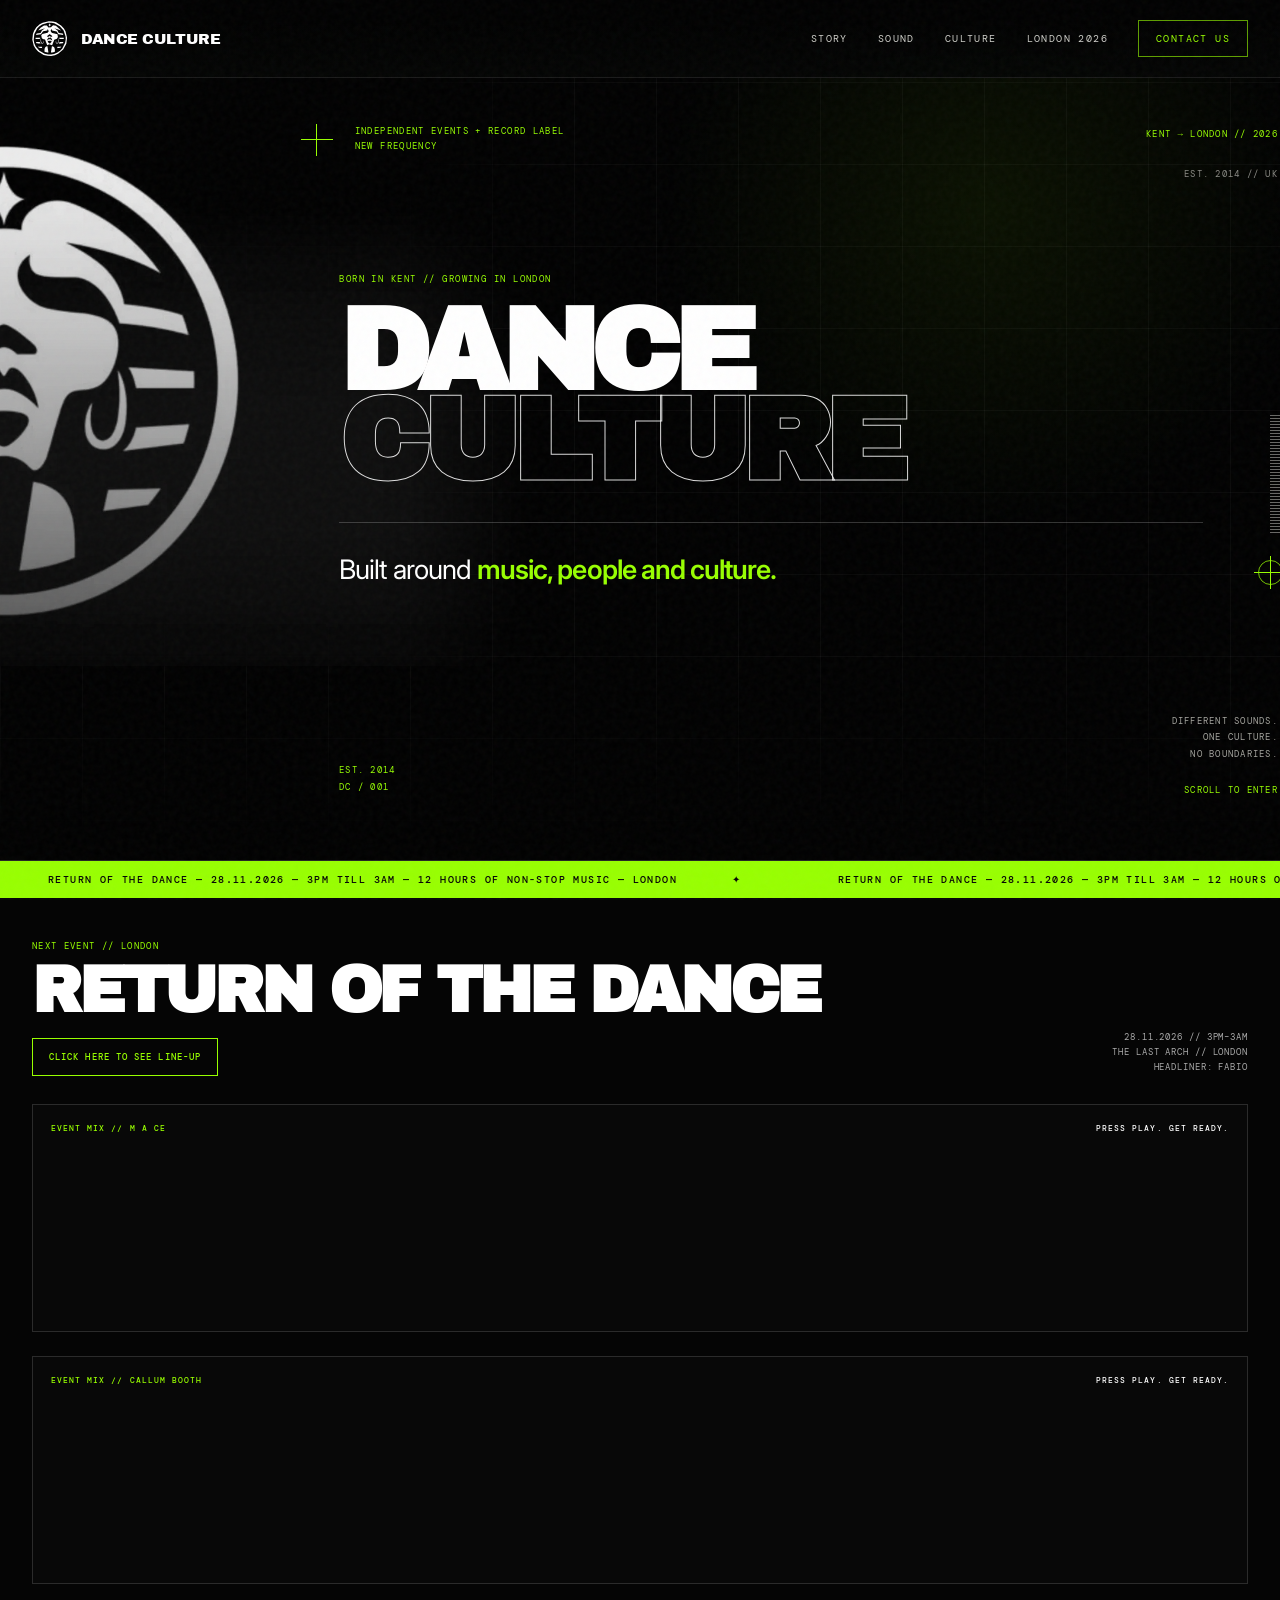
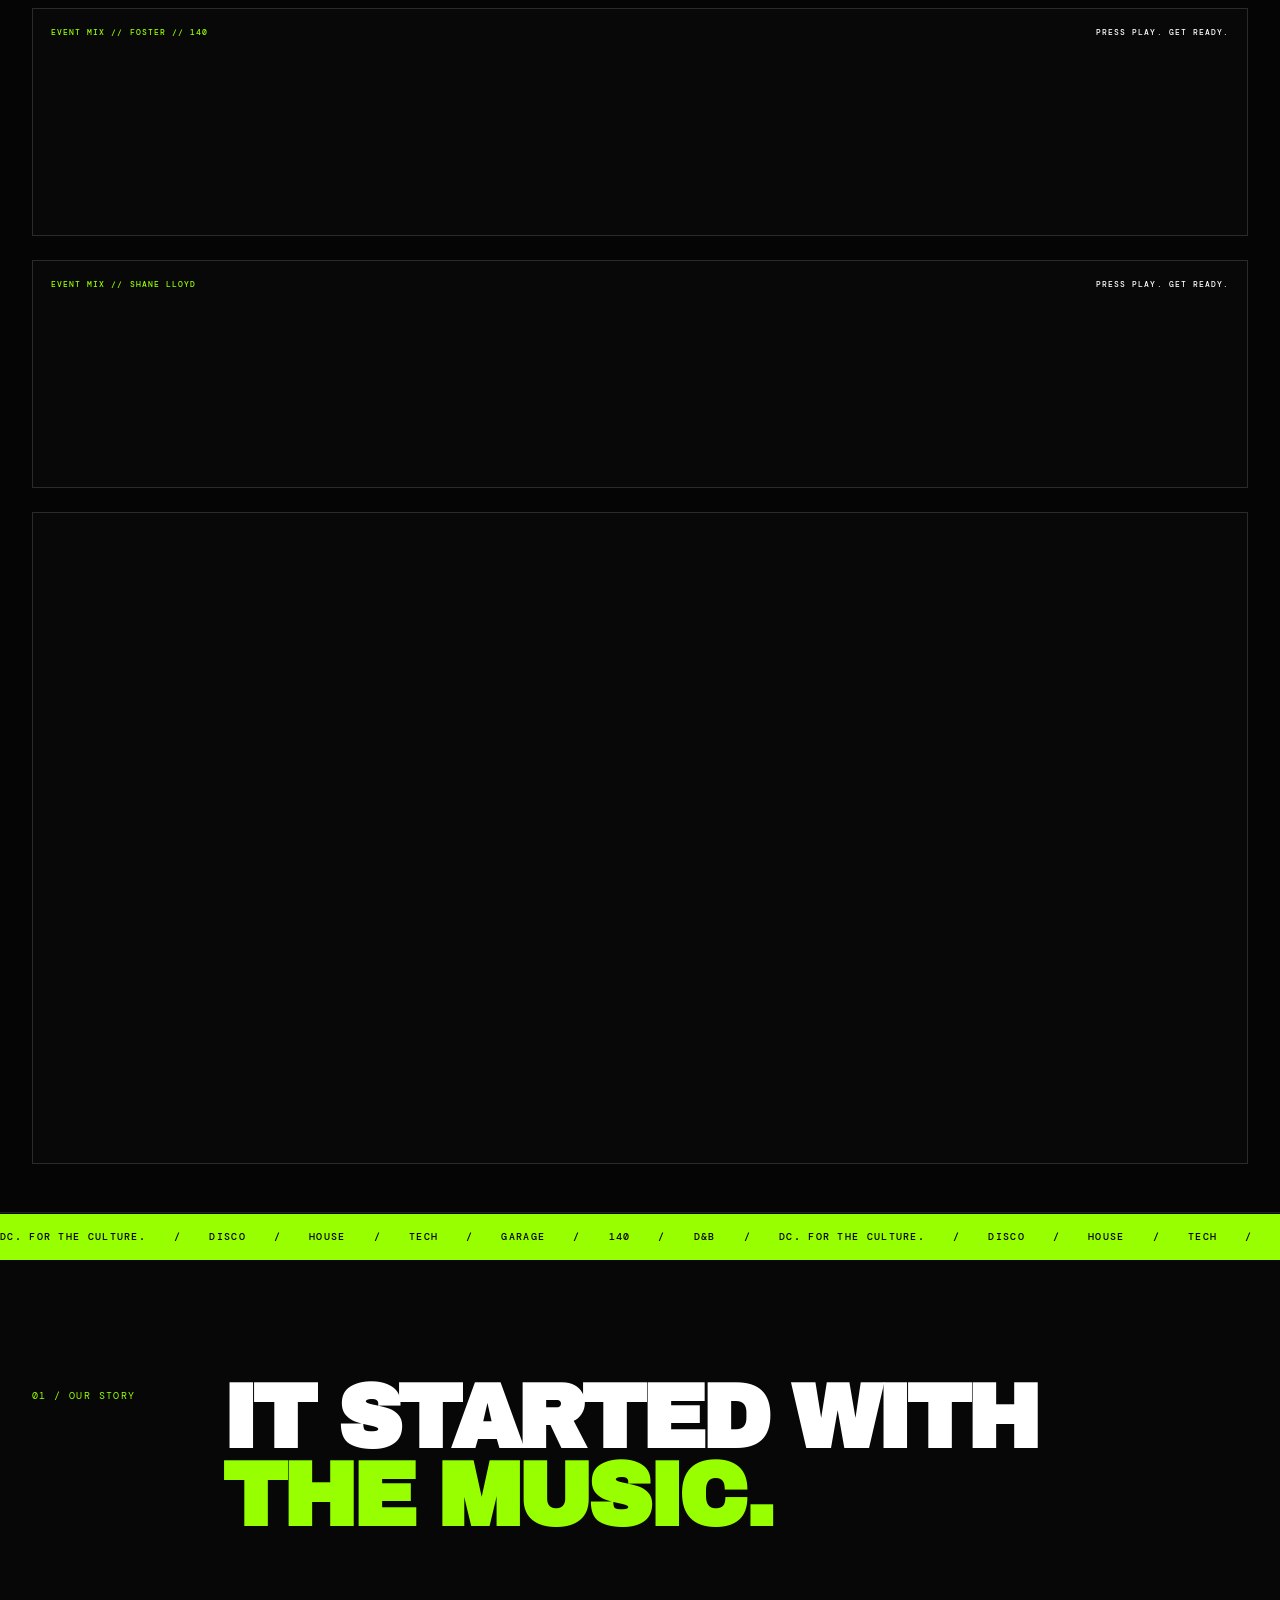
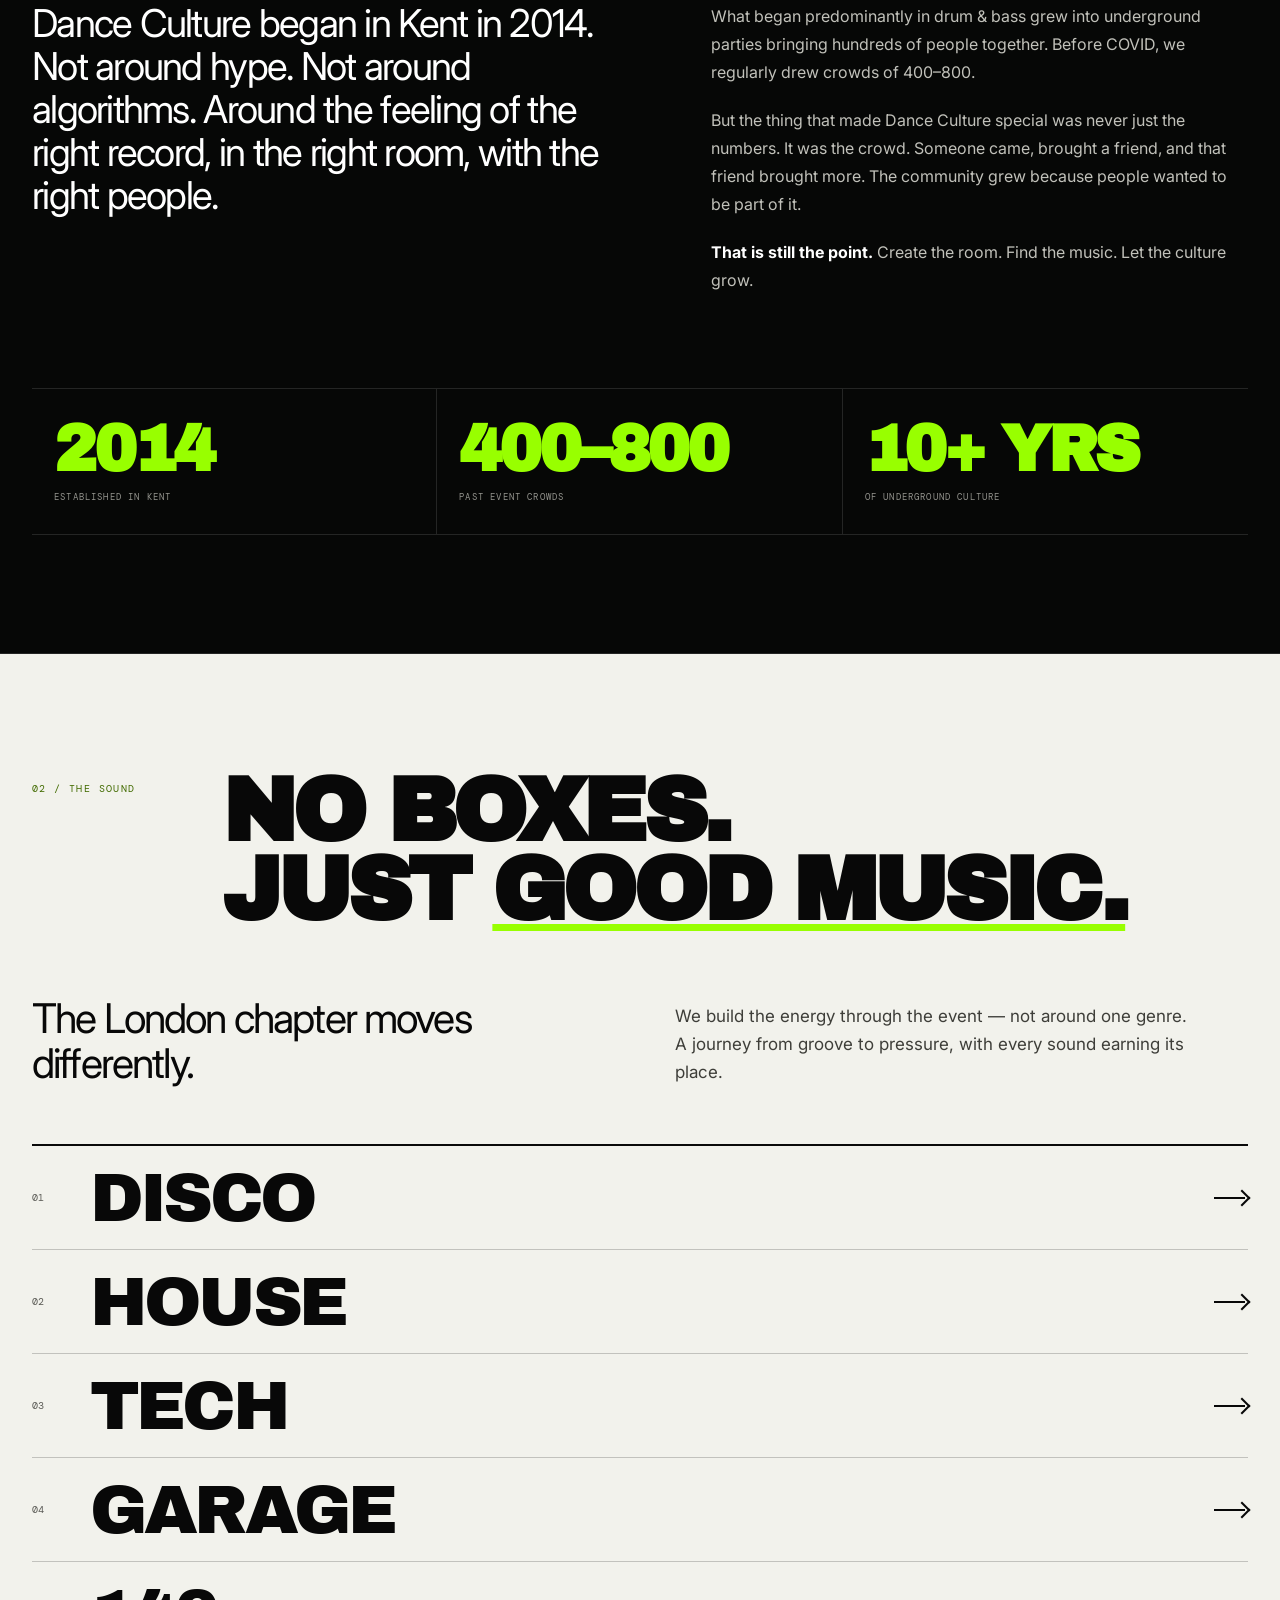
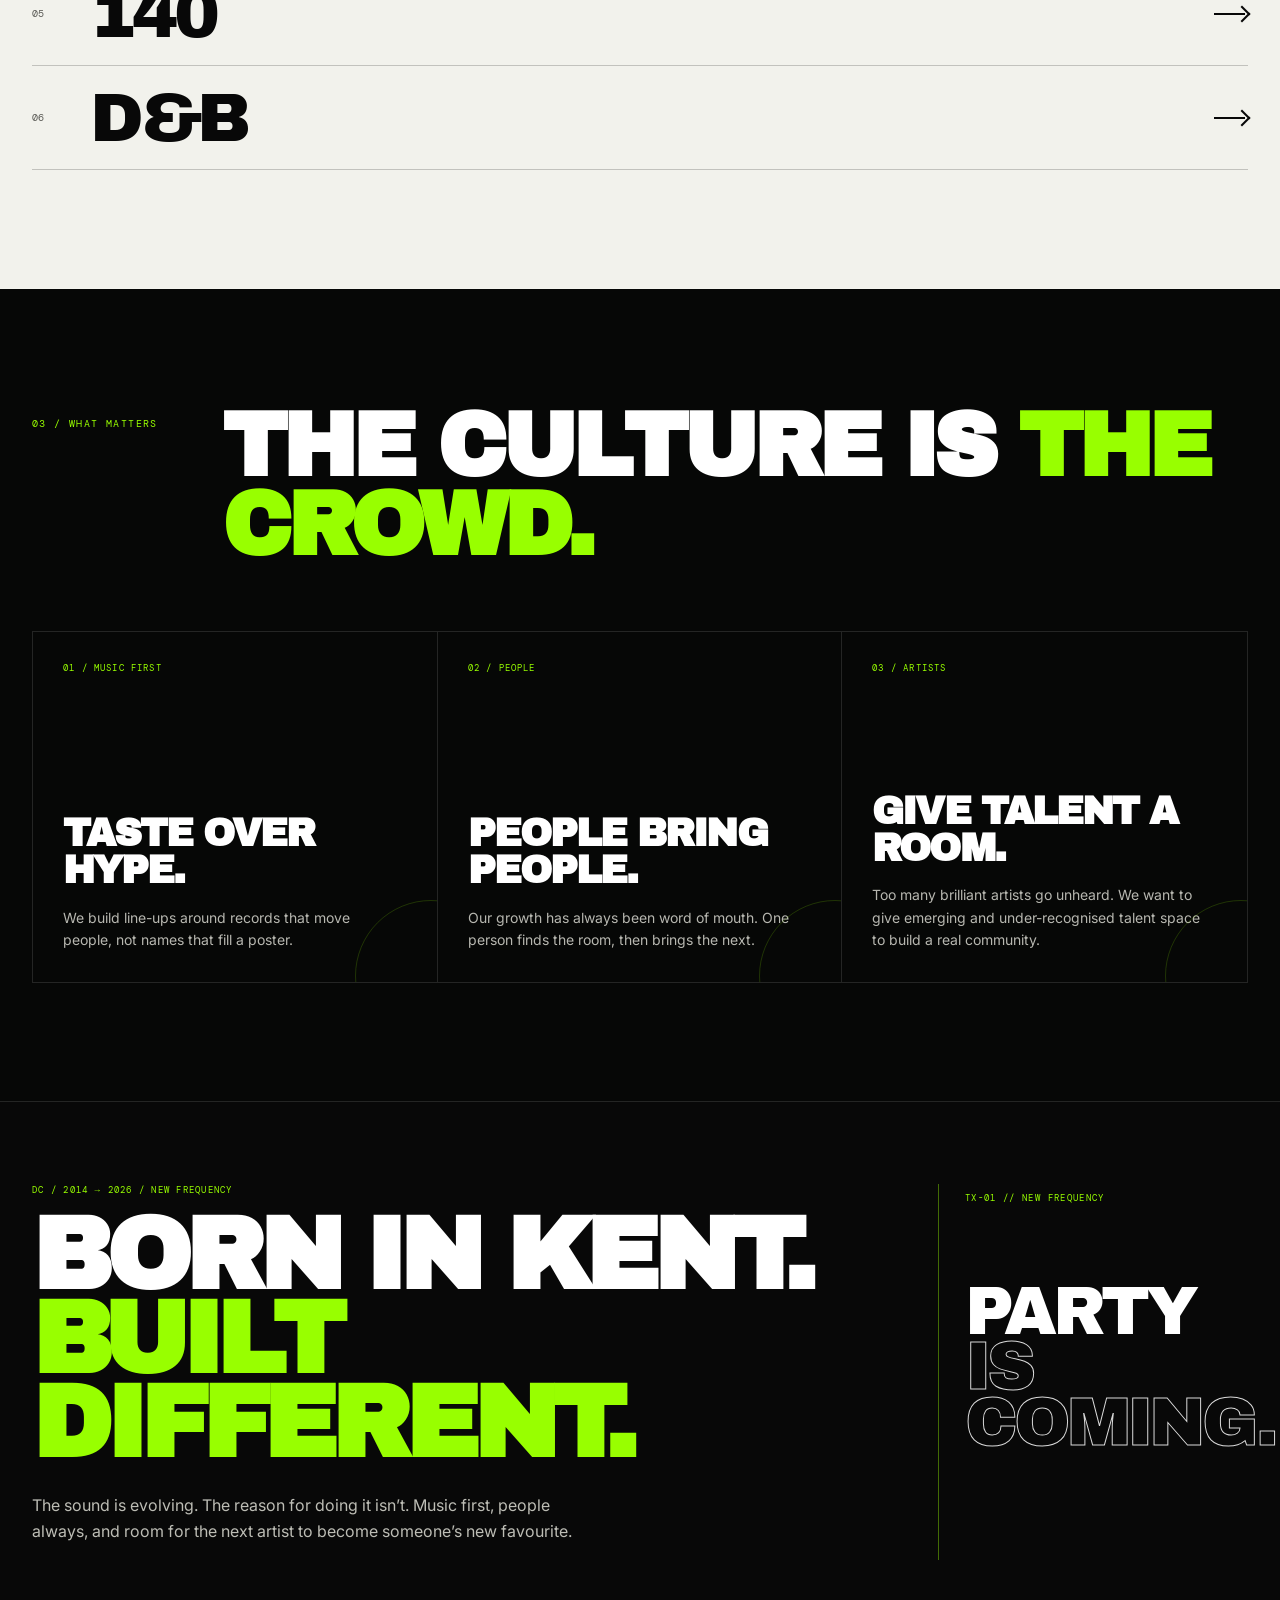
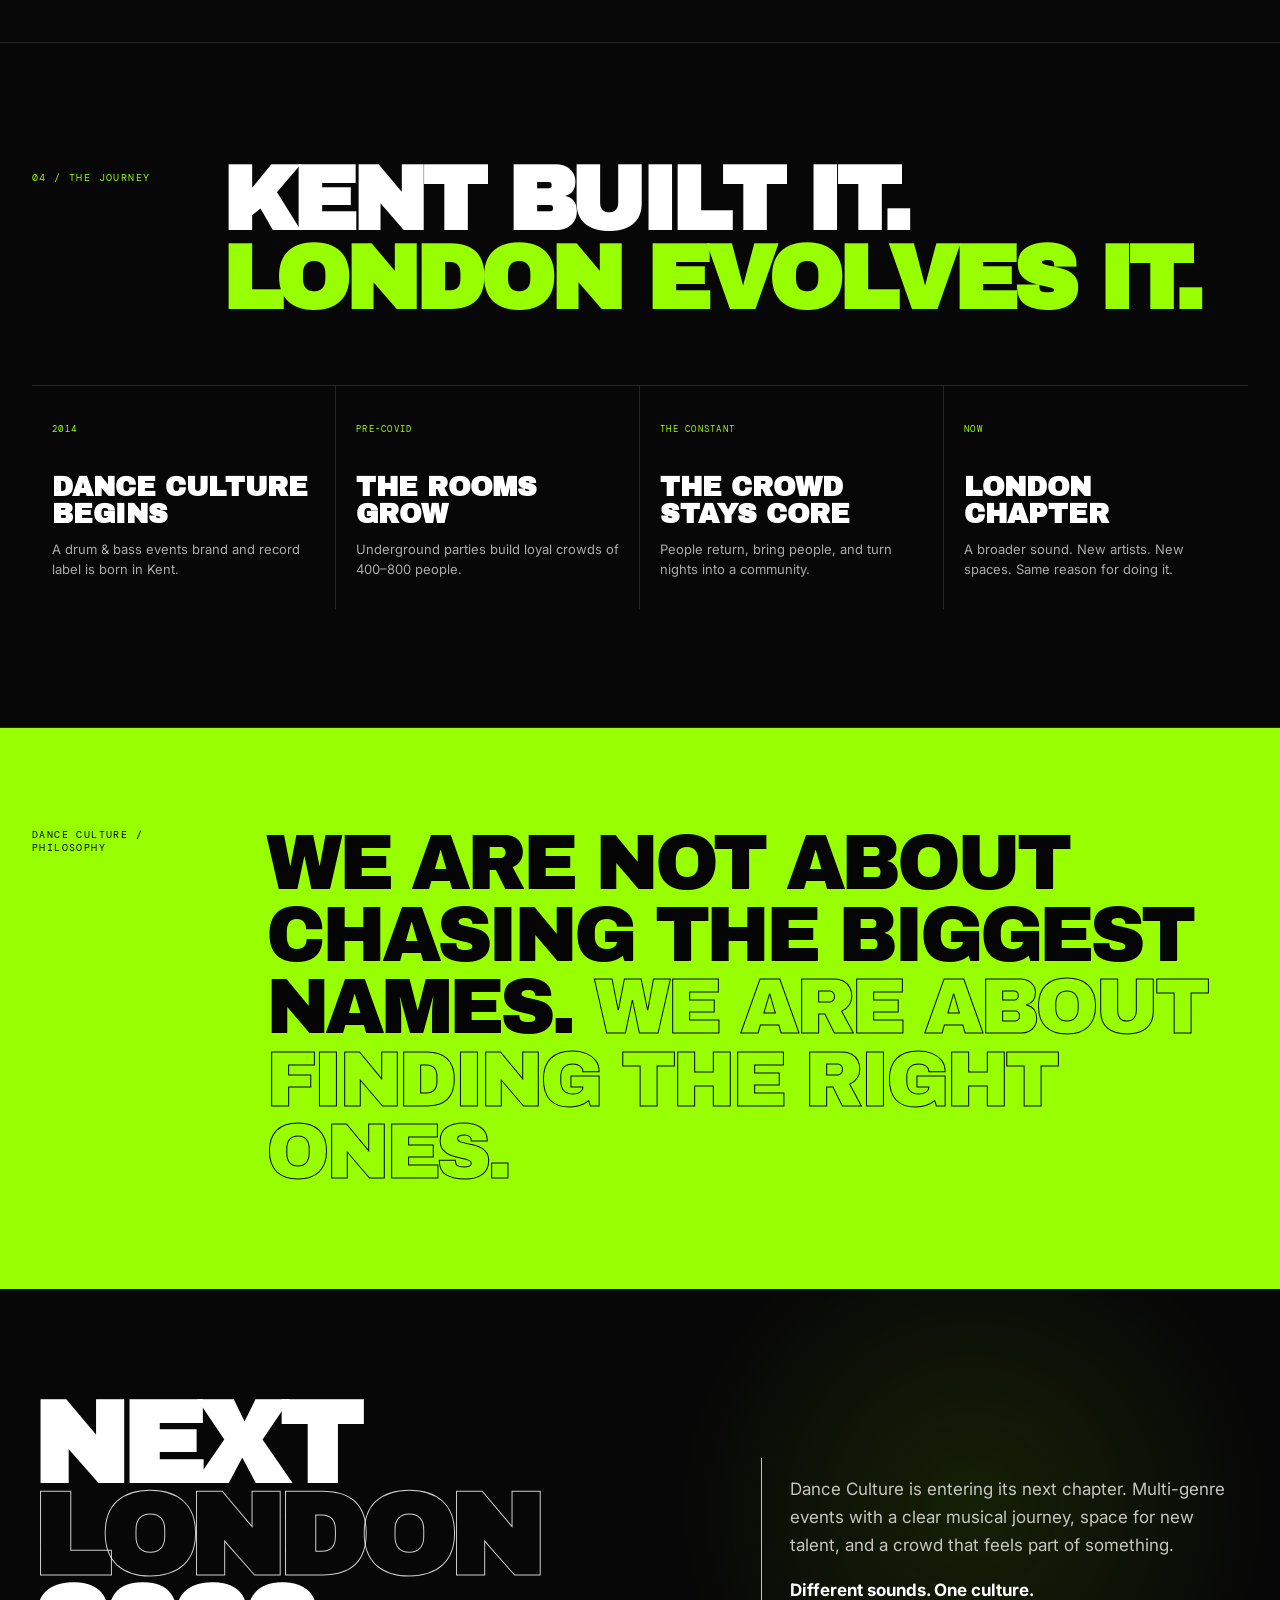
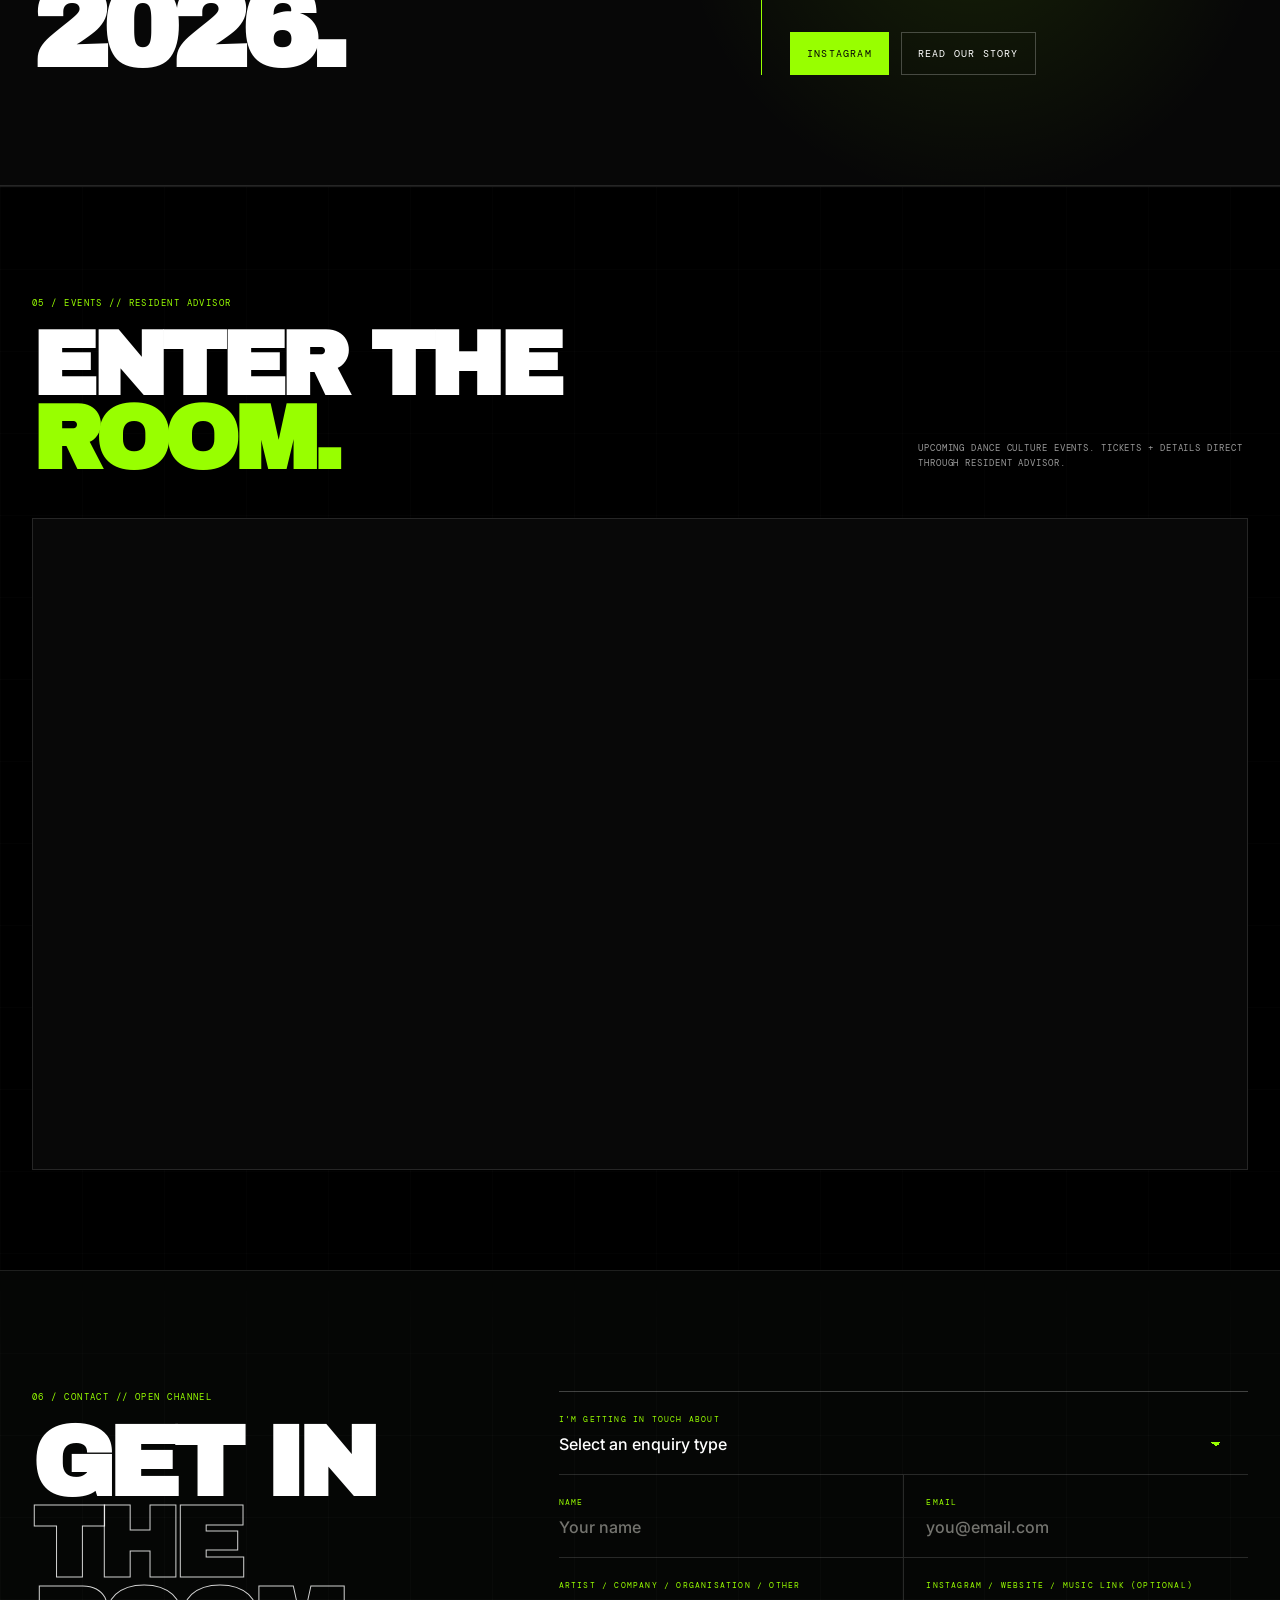
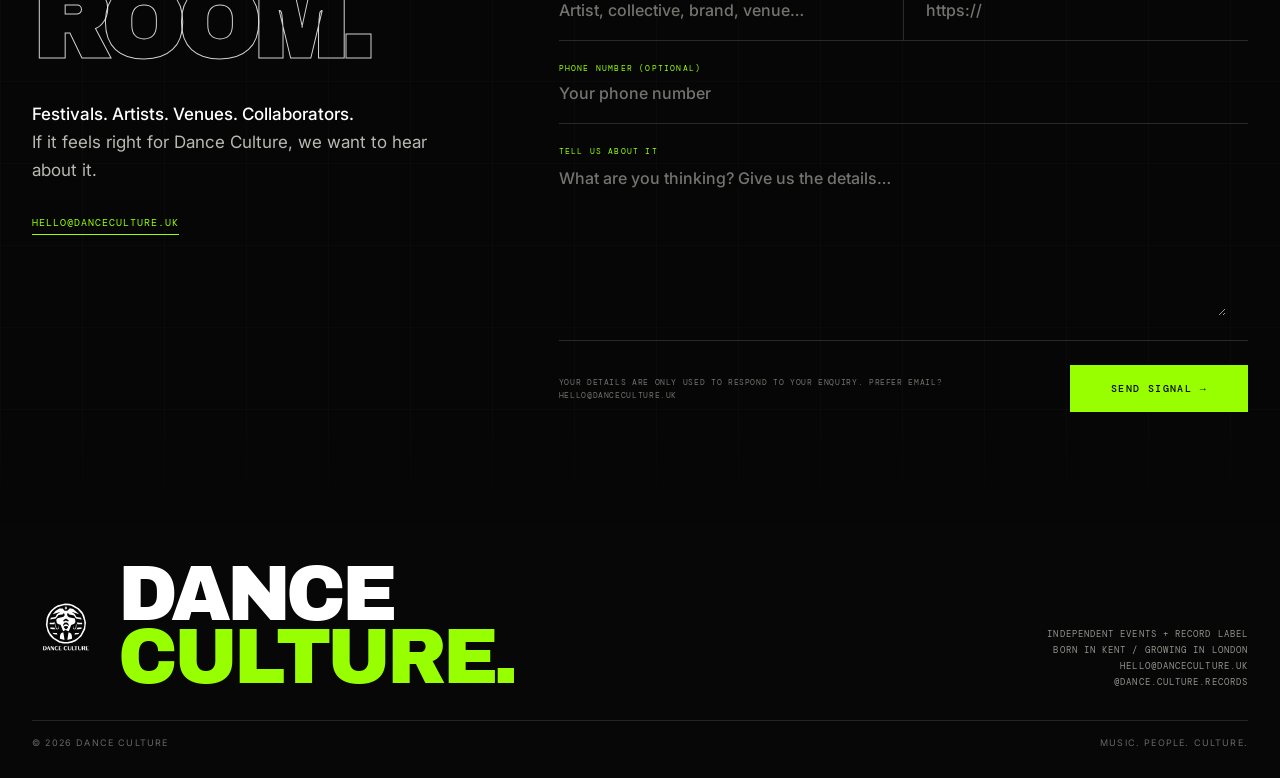
<file: index.html>
<!doctype html>
<html lang="en">
<head>
<meta charset="utf-8">
<meta name="viewport" content="width=device-width,initial-scale=1,viewport-fit=cover">
<meta name="theme-color" content="#060706">
<meta name="description" content="Dance Culture — independent events and record label. Born in Kent. Growing in London. Built around music, people and culture.">
<title>Dance Culture — Music. People. Culture.</title>
<link rel="preconnect" href="https://fonts.googleapis.com">
<link rel="preconnect" href="https://fonts.gstatic.com" crossorigin>
<link href="https://fonts.googleapis.com/css2?family=Archivo+Black&family=DM+Mono:wght@300;400;500&family=Inter:wght@400;500;600;700&display=swap" rel="stylesheet">
<link rel="stylesheet" href="styles.css">
<style>
.contact-section{position:relative;padding:120px 0 110px;overflow:hidden;background:#050605;border-top:1px solid rgba(255,255,255,.1)}
.contact-section:before{content:"";position:absolute;inset:0;pointer-events:none;background:linear-gradient(to right,rgba(255,255,255,.035) 1px,transparent 1px),linear-gradient(to bottom,rgba(255,255,255,.035) 1px,transparent 1px);background-size:82px 82px;opacity:.55;mask-image:linear-gradient(to bottom,transparent,#000 14%,#000 88%,transparent)}
.contact-shell{position:relative;z-index:2;display:grid;grid-template-columns:.78fr 1.22fr;gap:86px;align-items:start}
.contact-kicker{margin:0 0 20px;color:var(--acid);font:9px 'DM Mono',monospace;letter-spacing:.16em;text-transform:uppercase}
.contact-title{margin:0;font-family:'Archivo Black',sans-serif;font-size:clamp(62px,7.7vw,118px);line-height:.82;letter-spacing:-.06em;text-transform:uppercase}
.contact-title span{display:block;color:transparent;-webkit-text-stroke:1px rgba(255,255,255,.82)}
.contact-intro{max-width:500px;margin:34px 0 0;color:#b9b9b2;font-size:17px;line-height:1.65}
.contact-intro strong{color:#fff;font-weight:500}
.contact-email{display:inline-flex;margin-top:32px;padding-bottom:5px;border-bottom:1px solid var(--acid);color:var(--acid);font:10px 'DM Mono',monospace;letter-spacing:.1em;text-transform:uppercase}
.contact-form{border-top:1px solid rgba(255,255,255,.24)}
.form-row{display:grid;grid-template-columns:1fr 1fr;border-bottom:1px solid rgba(255,255,255,.14)}
.form-row.single{grid-template-columns:1fr}
.form-field{position:relative;padding:22px 22px 20px 0;min-width:0}
.form-row .form-field+ .form-field{border-left:1px solid rgba(255,255,255,.14);padding-left:22px}
.form-label{display:block;margin-bottom:10px;color:var(--acid);font:8px 'DM Mono',monospace;letter-spacing:.15em;text-transform:uppercase}
.contact-form input,.contact-form select,.contact-form textarea{width:100%;border:0;outline:0;background:transparent;color:#fff;font:500 16px Inter,Arial,sans-serif;padding:0;border-radius:0;-webkit-appearance:none;appearance:none}
.contact-form select{cursor:pointer;background-image:linear-gradient(45deg,transparent 50%,#98ff00 50%),linear-gradient(135deg,#98ff00 50%,transparent 50%);background-position:calc(100% - 10px) 8px,calc(100% - 5px) 8px;background-size:5px 5px,5px 5px;background-repeat:no-repeat;padding-right:26px}
.contact-form select option{background:#080808;color:#fff}
.contact-form textarea{min-height:150px;resize:vertical;line-height:1.55}
.contact-form input::placeholder,.contact-form textarea::placeholder{color:#74746f}
.form-field:focus-within{background:rgba(152,255,0,.025)}
.form-actions{display:flex;align-items:center;justify-content:space-between;gap:25px;padding-top:24px}
.form-note{max-width:430px;margin:0;color:#73736d;font:8px 'DM Mono',monospace;line-height:1.55;letter-spacing:.08em;text-transform:uppercase}
.signal-submit{appearance:none;border:1px solid var(--acid);background:var(--acid);color:#050505;padding:16px 23px;min-width:178px;cursor:pointer;font:500 10px 'DM Mono',monospace;letter-spacing:.14em;text-transform:uppercase;transition:transform .18s,background .18s,color .18s}
.signal-submit:hover{transform:translateX(3px);background:#050505;color:var(--acid)}
.signal-submit:disabled{opacity:.55;cursor:wait;transform:none}
.form-status{display:none;margin:20px 0 0;padding:15px 17px;border:1px solid rgba(152,255,0,.5);color:var(--acid);font:9px 'DM Mono',monospace;letter-spacing:.1em;text-transform:uppercase;line-height:1.55}
.form-status.visible{display:block}.form-status.error{border-color:rgba(255,255,255,.3);color:#fff}
.honey-field{position:absolute!important;left:-9999px!important;width:1px!important;height:1px!important;overflow:hidden!important}
@media(max-width:900px){.contact-shell{grid-template-columns:1fr;gap:54px}.contact-section{padding:85px 0}.contact-title{font-size:clamp(58px,13vw,92px)}.contact-intro{margin-top:25px}.form-actions{align-items:flex-start}}
@media(max-width:560px){.contact-section{padding:72px 0 66px}.contact-section:before{background-size:55px 55px}.contact-shell{gap:44px}.contact-title{font-size:clamp(54px,15.5vw,70px)}.contact-intro{font-size:15px;line-height:1.6}.contact-email{margin-top:24px;font-size:8px}.form-row{grid-template-columns:1fr}.form-row .form-field+ .form-field{border-left:0;border-top:1px solid rgba(255,255,255,.14);padding-left:0}.form-field{padding:19px 0}.contact-form input,.contact-form select,.contact-form textarea{font-size:15px}.contact-form textarea{min-height:130px}.form-actions{display:block;padding-top:22px}.signal-submit{width:100%;margin-top:18px;padding:16px}.form-note{font-size:7px}}
.events-section{position:relative;padding:110px 0 100px;background:#000;border-top:1px solid rgba(255,255,255,.1);overflow:hidden}
.events-section:before{content:"";position:absolute;inset:0;pointer-events:none;background:linear-gradient(to right,rgba(255,255,255,.03) 1px,transparent 1px),linear-gradient(to bottom,rgba(255,255,255,.03) 1px,transparent 1px);background-size:82px 82px;opacity:.45}
.events-head{position:relative;z-index:2;display:flex;align-items:end;justify-content:space-between;gap:30px;margin-bottom:42px}
.events-title{margin:0;font-family:'Archivo Black',sans-serif;font-size:clamp(58px,7vw,108px);line-height:.82;letter-spacing:-.06em;text-transform:uppercase}
.events-title span{color:var(--acid)}
.events-note{max-width:330px;margin:0 0 5px;color:#999;font:9px 'DM Mono',monospace;line-height:1.7;letter-spacing:.1em;text-transform:uppercase}
.ra-frame{position:relative;z-index:2;width:100%;min-height:650px;border:1px solid rgba(255,255,255,.12);background:#080808}
.ra-frame iframe{display:block;width:100%;height:650px;border:0}
@media(max-width:600px){.events-section{padding:72px 0 64px}.events-section:before{background-size:55px 55px}.events-head{display:block;margin-bottom:28px}.events-title{font-size:clamp(54px,15vw,70px)}.events-note{margin-top:22px}.ra-frame,.ra-frame iframe{min-height:650px;height:650px}}
.ticket-now{position:absolute;z-index:8;right:5%;bottom:72px;display:inline-flex;align-items:center;gap:18px;padding:16px 19px 16px 21px;background:var(--acid);color:#050505;border:1px solid var(--acid);font:500 10px 'DM Mono',monospace;letter-spacing:.13em;text-transform:uppercase;box-shadow:0 0 34px rgba(152,255,0,.12);transition:transform .2s,background .2s,color .2s}.ticket-now:after{content:"→";font-size:16px;line-height:1}.ticket-now:hover{transform:translateX(4px);background:#050505;color:var(--acid)}@media(max-width:600px){.ticket-now{right:auto;left:20px;bottom:28px;padding:14px 16px;font-size:8px;gap:13px}}
.top-event{background:#050505;border-top:1px solid rgba(255,255,255,.12);border-bottom:1px solid rgba(255,255,255,.12);overflow:hidden}.event-marquee{overflow:hidden;background:var(--acid);color:#050505;white-space:nowrap}.event-marquee-track{display:inline-flex;min-width:max-content;animation:eventScroll 24s linear infinite}.event-marquee-track span{padding:12px 48px;font:500 10px 'DM Mono',monospace;letter-spacing:.14em;text-transform:uppercase}.event-marquee-track span:after{content:" ✦";margin-left:48px}@keyframes eventScroll{to{transform:translateX(-50%)}}.top-event-inner{padding-top:42px;padding-bottom:48px}.top-event-head{display:flex;align-items:end;justify-content:space-between;gap:30px;margin-bottom:28px}.top-event-kicker{margin:0 0 10px;color:var(--acid);font:9px 'DM Mono',monospace;letter-spacing:.15em}.top-event-title{margin:0;font-family:'Archivo Black',sans-serif;font-size:clamp(38px,5vw,76px);line-height:.9;letter-spacing:-.05em}.top-event-title a{color:#fff}.top-event-title a:hover{color:var(--acid)}.top-event-meta{margin:0;color:#aaa;font:9px 'DM Mono',monospace;line-height:1.7;letter-spacing:.1em;text-align:right}.top-ra{border:1px solid rgba(255,255,255,.14);background:#080808}.top-ra iframe{display:block;width:100%;height:650px;border:0}@media(max-width:600px){.event-marquee-track{animation-duration:18s}.event-marquee-track span{padding:10px 28px;font-size:8px}.top-event-inner{padding-top:30px;padding-bottom:34px}.top-event-head{display:block}.top-event-title{font-size:clamp(38px,11vw,54px)}.top-event-meta{margin-top:16px;text-align:left}.top-ra iframe{height:650px}}.lineup-btn{display:inline-flex;margin-top:18px;padding:12px 16px;border:1px solid var(--acid);color:var(--acid);font:500 9px 'DM Mono',monospace;letter-spacing:.12em;text-transform:uppercase;transition:.2s}.lineup-btn:hover{background:var(--acid);color:#050505}@media(max-width:600px){.lineup-btn{margin-top:14px;font-size:8px}}
.event-mix{margin:0 0 24px;border:1px solid rgba(255,255,255,.14);background:#080808;padding:18px}.mix-label{display:flex;justify-content:space-between;gap:20px;align-items:center;margin-bottom:14px;font:500 8px 'DM Mono',monospace;letter-spacing:.13em;text-transform:uppercase;color:var(--acid)}.mix-label strong{color:#fff;font-weight:500}.event-mix iframe{display:block;border:0}@media(max-width:600px){.event-mix{padding:12px;margin-bottom:18px}.mix-label{display:block;line-height:1.8}.mix-label strong{display:block;color:#aaa}}</style>
</head>
<body>
<div class="grain"></div>
<header class="nav">
  <div class="nav-inner">
    <a class="brand" href="#top"><span class="brand-mark"><img src="logo.svg" alt="Dance Culture logo"></span><span>DANCE CULTURE</span></a>
    <nav class="nav-links" aria-label="Main navigation">
      <a href="#story">Story</a><a href="#sound">Sound</a><a href="#culture">Culture</a><a href="#london">London 2026</a><a class="nav-pill" href="#contact">Contact us</a><span class="menu-button" aria-hidden="true"><span></span></span>
    </nav>
  </div>
</header>
<main id="top">
<section class="hero">
  <div class="hero-grid"></div>
  <div class="hero-face" aria-hidden="true"><img src="banner-logo.svg" alt=""></div>
  <div class="container hero-stage">
    <div class="signal"><span class="signal-cross"></span><span>Independent events + record label<br>New frequency</span></div>
    <div class="kent">Kent → London // 2026</div><div class="uk">Est. 2014 // UK</div><div class="barcode"></div><div class="target"></div>
    <div class="hero-copy"><p class="eyebrow">Born in Kent // Growing in London</p><h1>DANCE<span class="outline">CULTURE</span></h1><div class="hero-rule"></div><div class="hero-tag"><p class="hero-tagline">Built around <strong>music, people and culture.</strong></p></div></div>
    <div class="hero-facts">EST. 2014<br>DC / 001</div>
    <div class="hero-meta">Different sounds.<br>One culture.<br>No boundaries.<span class="scroll">Scroll to enter</span></div>
  </div>
</section>
<section class="top-event" id="tickets">
<div class="event-marquee"><div class="event-marquee-track"><span>RETURN OF THE DANCE — 28.11.2026 — 3PM TILL 3AM — 12 HOURS OF NON-STOP MUSIC — LONDON</span><span>RETURN OF THE DANCE — 28.11.2026 — 3PM TILL 3AM — 12 HOURS OF NON-STOP MUSIC — LONDON</span></div></div>
<div class="container top-event-inner"><div class="top-event-head"><div><p class="top-event-kicker">NEXT EVENT // LONDON</p><h2 class="top-event-title"><a href="https://ra.co/events/2556170" target="_blank" rel="noreferrer">RETURN OF THE DANCE</a></h2><a class="lineup-btn" href="lineup.html">Click here to see line-up</a></div><p class="top-event-meta">28.11.2026 // 3PM–3AM<br>THE LAST ARCH // LONDON<br>HEADLINER: FABIO</p></div><div class="event-mix"><div class="mix-label"><span>EVENT MIX // M A CE</span><strong>PRESS PLAY. GET READY.</strong></div><iframe width="100%" height="166" scrolling="no" frameborder="no" allow="autoplay" title="M A CE — Return of the Dance mix" src="https://w.soundcloud.com/player/?url=https%3A//soundcloud.com/danceculture-1/m-a-ce-return-of-the-dance&color=%2398ff00&auto_play=false&hide_related=true&show_comments=false&show_user=true&show_reposts=false&show_teaser=false"></iframe></div><div class="event-mix"><div class="mix-label"><span>EVENT MIX // CALLUM BOOTH</span><strong>PRESS PLAY. GET READY.</strong></div><iframe width="100%" height="166" scrolling="no" frameborder="no" allow="autoplay" title="Callum Booth — Return of the Dance mix" src="https://w.soundcloud.com/player/?url=https%3A//soundcloud.com/danceculture-1/callum-booth-return-of-the&color=%2398ff00&auto_play=false&hide_related=true&show_comments=false&show_user=true&show_reposts=false&show_teaser=false"></iframe></div><div class="event-mix"><div class="mix-label"><span>EVENT MIX // FOSTER // 140</span><strong>PRESS PLAY. GET READY.</strong></div><iframe width="100%" height="166" scrolling="no" frameborder="no" allow="autoplay" title="Foster 140 — Return of the Dance mix" src="https://w.soundcloud.com/player/?url=https%3A//soundcloud.com/danceculture-1/foster-140-return-of-the-dance&color=%2398ff00&auto_play=false&hide_related=true&show_comments=false&show_user=true&show_reposts=false&show_teaser=false"></iframe></div><div class="event-mix"><div class="mix-label"><span>EVENT MIX // SHANE LLOYD</span><strong>PRESS PLAY. GET READY.</strong></div><iframe width="100%" height="166" scrolling="no" frameborder="no" allow="autoplay" title="Shane Lloyd — Return of the Dance mix" src="https://w.soundcloud.com/player/?url=https%3A//soundcloud.com/danceculture-1/shane-lloyd-return-of-the&color=%2398ff00&auto_play=false&hide_related=true&show_comments=false&show_user=true&show_reposts=false&show_teaser=false"></iframe></div><div class="top-ra"><iframe src="https://ra.co/promoters/195850/widget/events?theme=dark" height="650" width="100%" style="border:none" title="Dance Culture events on Resident Advisor"></iframe></div></div>
</section>
<div class="ticker" aria-hidden="true"><div class="ticker-track"><span>DC. FOR THE CULTURE.</span><span>/</span><span>DISCO</span><span>/</span><span>HOUSE</span><span>/</span><span>TECH</span><span>/</span><span>GARAGE</span><span>/</span><span>140</span><span>/</span><span>D&amp;B</span><span>/</span><span>DC. FOR THE CULTURE.</span><span>/</span><span>DISCO</span><span>/</span><span>HOUSE</span><span>/</span><span>TECH</span><span>/</span><span>GARAGE</span><span>/</span><span>140</span><span>/</span><span>D&amp;B</span><span>/</span></div></div>
<section class="section" id="story"><div class="container"><div class="section-head reveal"><div class="section-no mono">01 / Our story</div><h2 class="section-title">IT STARTED WITH <span class="acid">THE MUSIC.</span></h2></div><div class="story-grid"><p class="story-lead reveal">Dance Culture began in Kent in 2014. Not around hype. Not around algorithms. Around the feeling of the right record, in the right room, with the right people.</p><div class="story-body reveal"><p>What began predominantly in drum &amp; bass grew into underground parties bringing hundreds of people together. Before COVID, we regularly drew crowds of 400–800.</p><p>But the thing that made Dance Culture special was never just the numbers. It was the crowd. Someone came, brought a friend, and that friend brought more. The community grew because people wanted to be part of it.</p><p><strong style="color:#fff">That is still the point.</strong> Create the room. Find the music. Let the culture grow.</p></div></div><div class="stats reveal"><div class="stat"><strong>2014</strong><span>Established in Kent</span></div><div class="stat"><strong>400–800</strong><span>Past event crowds</span></div><div class="stat"><strong>10+ YRS</strong><span>Of underground culture</span></div></div></div></section>
<section class="section sound" id="sound"><div class="container"><div class="section-head reveal"><div class="section-no mono">02 / The sound</div><h2 class="section-title">NO BOXES.<br>JUST <span style="text-decoration:underline;text-decoration-thickness:7px;text-decoration-color:#98ff00">GOOD MUSIC.</span></h2></div><div class="sound-intro reveal"><p class="big">The London chapter moves differently.</p><p class="small">We build the energy through the event — not around one genre. A journey from groove to pressure, with every sound earning its place.</p></div><div class="sound-path reveal"><div class="sound-row" data-page="genres/disco.html"><div class="sound-index">01</div><div class="sound-name">Disco</div><span class="sound-arrow"></span></div><div class="sound-row" data-page="genres/house.html"><div class="sound-index">02</div><div class="sound-name">House</div><span class="sound-arrow"></span></div><div class="sound-row" data-page="genres/tech.html"><div class="sound-index">03</div><div class="sound-name">Tech</div><span class="sound-arrow"></span></div><div class="sound-row" data-page="genres/garage.html"><div class="sound-index">04</div><div class="sound-name">Garage</div><span class="sound-arrow"></span></div><div class="sound-row" data-page="genres/140.html"><div class="sound-index">05</div><div class="sound-name">140</div><span class="sound-arrow"></span></div><div class="sound-row" data-page="genres/dnb.html"><div class="sound-index">06</div><div class="sound-name">D&amp;B</div><span class="sound-arrow"></span></div></div></div></section>
<section class="section" id="culture"><div class="container"><div class="section-head reveal"><div class="section-no mono">03 / What matters</div><h2 class="section-title">THE CULTURE IS <span class="acid">THE CROWD.</span></h2></div><div class="philosophy-grid reveal"><article class="philo"><span class="philo-index">01 / MUSIC FIRST</span><div><h3>Taste over hype.</h3><p>We build line-ups around records that move people, not names that fill a poster.</p></div></article><article class="philo"><span class="philo-index">02 / PEOPLE</span><div><h3>People bring people.</h3><p>Our growth has always been word of mouth. One person finds the room, then brings the next.</p></div></article><article class="philo"><span class="philo-index">03 / ARTISTS</span><div><h3>Give talent a room.</h3><p>Too many brilliant artists go unheard. We want to give emerging and under-recognised talent space to build a real community.</p></div></article></div></div></section>
<section class="poster-strip"><div class="container poster-inner"><div class="poster-copy reveal"><div class="mini mono">DC / 2014 → 2026 / New frequency</div><h2>BORN IN KENT.<br><span>BUILT DIFFERENT.</span></h2><p class="poster-note">The sound is evolving. The reason for doing it isn’t. Music first, people always, and room for the next artist to become someone’s new favourite.</p></div><div class="signal-card reveal"><div class="signal-top">TX-01 // NEW FREQUENCY</div><div class="signal-mark">PARTY<span>IS COMING.</span></div></div></div></section>
<section class="section"><div class="container"><div class="section-head reveal"><div class="section-no mono">04 / The journey</div><h2 class="section-title">KENT BUILT IT.<br><span class="acid">LONDON EVOLVES IT.</span></h2></div><div class="timeline reveal"><div class="moment"><span class="moment-year">2014</span><h4>Dance Culture begins</h4><p>A drum &amp; bass events brand and record label is born in Kent.</p></div><div class="moment"><span class="moment-year">PRE-COVID</span><h4>The rooms grow</h4><p>Underground parties build loyal crowds of 400–800 people.</p></div><div class="moment"><span class="moment-year">THE CONSTANT</span><h4>The crowd stays core</h4><p>People return, bring people, and turn nights into a community.</p></div><div class="moment"><span class="moment-year">NOW</span><h4>London chapter</h4><p>A broader sound. New artists. New spaces. Same reason for doing it.</p></div></div></div></section>
<section class="manifesto"><div class="container"><div class="manifesto-label">Dance Culture / Philosophy</div><p class="manifesto-quote">We are not about chasing the biggest names. <em>We are about finding the right ones.</em></p></div></section>
<section class="section london" id="london"><div class="container london-grid"><h2 class="reveal">NEXT<br><span class="outline">LONDON</span><br>2026.</h2><div class="london-copy reveal"><p>Dance Culture is entering its next chapter. Multi-genre events with a clear musical journey, space for new talent, and a crowd that feels part of something.</p><p><strong style="color:#fff">Different sounds. One culture.</strong></p><div class="cta-row"><a class="btn btn-primary" href="https://www.instagram.com/dance.culture.records" target="_blank" rel="noreferrer">Instagram</a><a class="btn" href="#story">Read our story</a></div></div></div></section>
<section class="events-section" id="events"><div class="container"><div class="events-head reveal"><div><p class="contact-kicker">05 / Events // Resident Advisor</p><h2 class="events-title">ENTER THE <span>ROOM.</span></h2></div><p class="events-note">Upcoming Dance Culture events. Tickets + details direct through Resident Advisor.</p></div><div class="ra-frame reveal"><iframe src="https://ra.co/promoters/195850/widget/events?theme=dark" height="650" width="100%" style="border:none" title="Dance Culture events on Resident Advisor" loading="lazy"></iframe></div></div></section>
<section class="contact-section" id="contact">
  <div class="container contact-shell">
    <div class="contact-copy reveal">
      <p class="contact-kicker">06 / Contact // Open channel</p>
      <h2 class="contact-title">GET IN<span>THE ROOM.</span></h2>
      <p class="contact-intro"><strong>Festivals. Artists. Venues. Collaborators.</strong><br>If it feels right for Dance Culture, we want to hear about it.</p>
      <a class="contact-email" href="mailto:hello@danceculture.uk">hello@danceculture.uk</a>
    </div>
    <form class="contact-form reveal" id="contactForm" action="https://formsubmit.co/hello@danceculture.uk" method="POST">
      <input type="hidden" name="_subject" id="formSubject" value="[GENERAL ENQUIRY] Dance Culture website">
      <input type="hidden" name="_template" value="table">
      <input type="hidden" name="_url" value="https://danceculture.uk/#contact">
      <div class="honey-field" aria-hidden="true"><label>Leave this blank<input type="text" name="_honey" tabindex="-1" autocomplete="off"></label></div>
      <div class="form-row single">
        <div class="form-field">
          <label class="form-label" for="enquiryType">I'm getting in touch about</label>
          <select id="enquiryType" name="Enquiry type" required>
            <option value="" selected disabled>Select an enquiry type</option>
            <option value="festival">Festival booking</option>
            <option value="booking">Book Dance Culture</option>
            <option value="artist">Artist / DJ / MC / Producer</option>
            <option value="venue">Venue / Event partnership</option>
            <option value="label">Label / Music submission</option>
            <option value="work">Work with us / Collaborate</option>
            <option value="general">General enquiry</option>
          </select>
        </div>
      </div>
      <div class="form-row">
        <div class="form-field"><label class="form-label" for="contactName">Name</label><input id="contactName" name="Name" type="text" placeholder="Your name" autocomplete="name" required></div>
        <div class="form-field"><label class="form-label" for="contactEmail">Email</label><input id="contactEmail" name="email" type="email" placeholder="you@email.com" autocomplete="email" required></div>
      </div>
      <div class="form-row">
        <div class="form-field"><label class="form-label" for="contactOrg">Artist / Company / Organisation / Other</label><input id="contactOrg" name="Artist / Company / Organisation / Other" type="text" placeholder="Artist, collective, brand, venue…"></div>
        <div class="form-field"><label class="form-label" for="contactLink">Instagram / Website / Music link</label><input id="contactLink" name="Instagram / Website / Music link" type="url" placeholder="https://" inputmode="url"></div>
      </div>
      <div class="form-row single">
        <div class="form-field"><label class="form-label" for="contactMessage">Tell us about it</label><textarea id="contactMessage" name="Message" placeholder="What are you thinking? Give us the details…" required></textarea></div>
      </div>
      <div class="form-actions">
        <p class="form-note">Your details are only used to respond to your enquiry. Prefer email? hello@danceculture.uk</p>
        <button class="signal-submit" id="contactSubmit" type="submit">Send signal →</button>
      </div>
      <div class="form-status" id="formStatus" aria-live="polite"></div>
    </form>
  </div>
</section>
</main>
<footer><div class="container"><div class="footer-top"><div class="footer-brand"><img src="logo.svg" alt="Dance Culture logo"><div class="footer-word">DANCE<br><span class="acid">CULTURE.</span></div></div><div class="footer-meta">Independent events + record label<br>Born in Kent / Growing in London<br>hello@danceculture.uk<br>@dance.culture.records</div></div><div class="footer-line"><span>© <span id="year"></span> Dance Culture</span><span>Music. People. Culture.</span></div></div></footer>
<script src="script.js"></script>
</body>
</html>
</file>
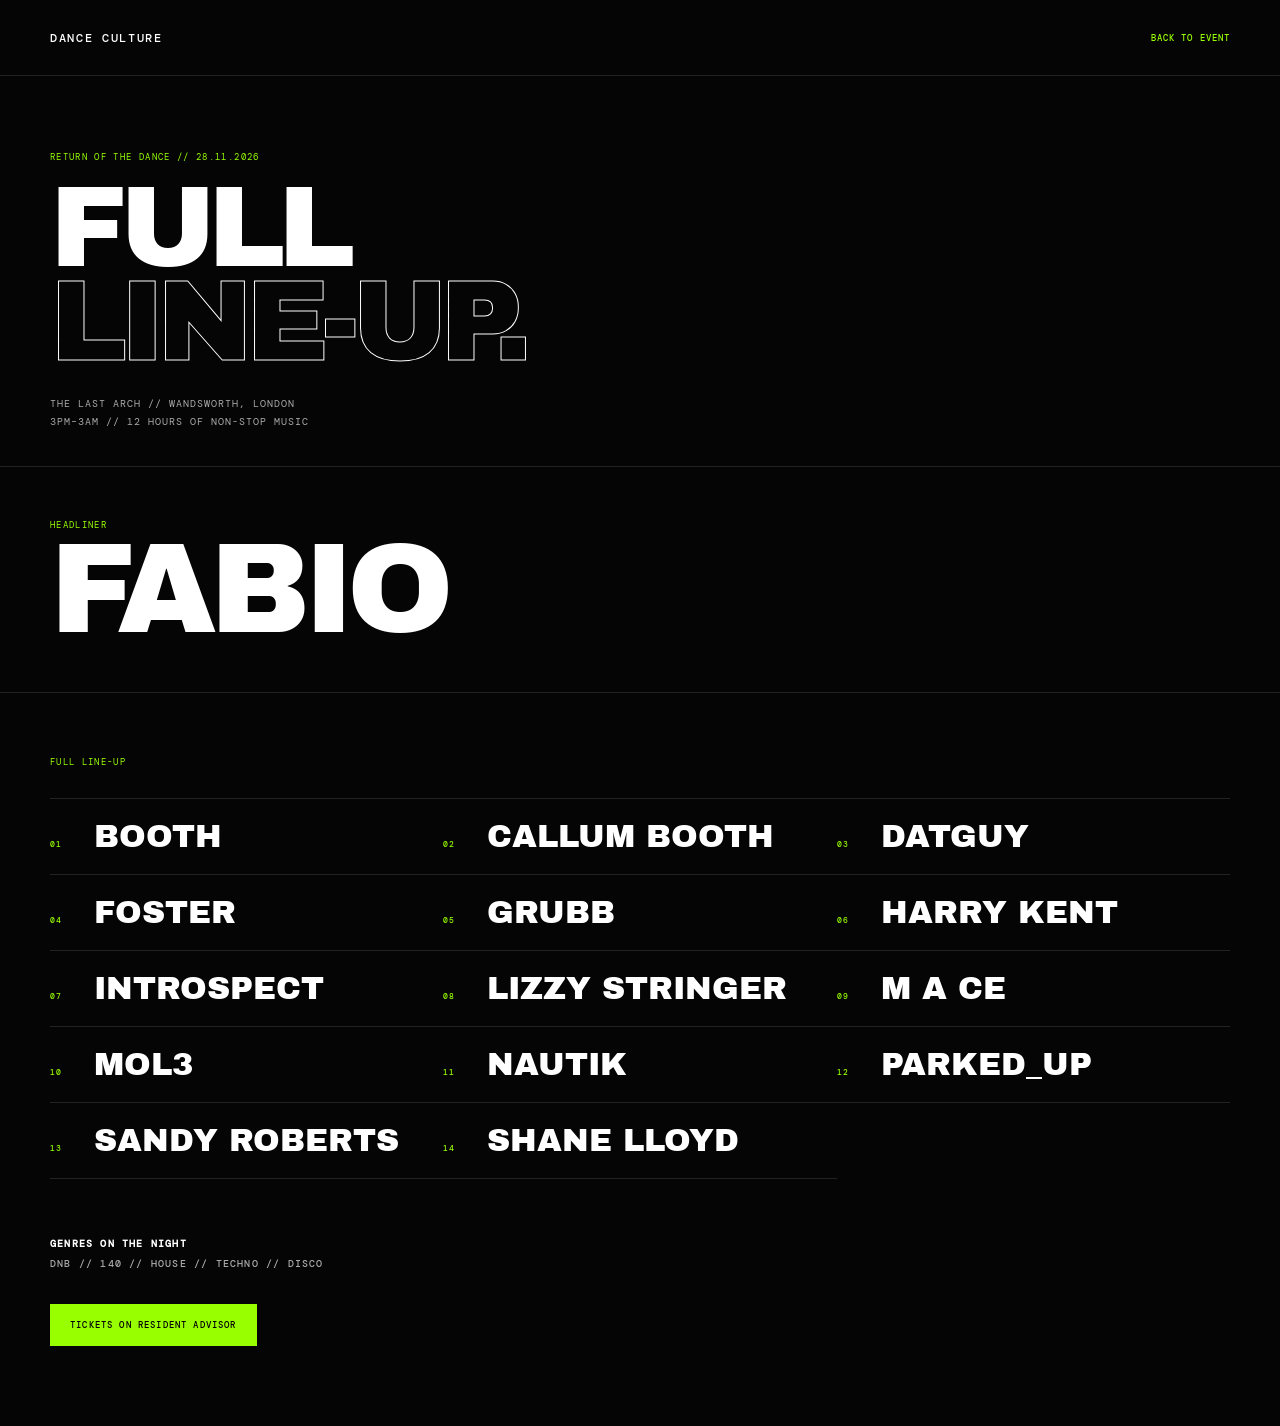
<file: lineup.html>
<!doctype html>
<html lang="en"><head><meta charset="utf-8"><meta name="viewport" content="width=device-width,initial-scale=1"><meta name="theme-color" content="#050505"><title>Return of the Dance — Line-up | Dance Culture</title><link rel="preconnect" href="https://fonts.googleapis.com"><link rel="preconnect" href="https://fonts.gstatic.com" crossorigin><link href="https://fonts.googleapis.com/css2?family=Archivo+Black&family=DM+Mono:wght@400;500&family=Inter:wght@400;600&display=swap" rel="stylesheet"><style>
:root{--acid:#98ff00}*{box-sizing:border-box}body{margin:0;background:#050505;color:#fff;font-family:Inter,Arial,sans-serif}.nav{height:76px;border-bottom:1px solid #222;display:flex;align-items:center}.wrap{width:min(1180px,calc(100% - 40px));margin:auto}.nav .wrap{display:flex;justify-content:space-between;align-items:center}.brand{font:500 12px 'DM Mono';letter-spacing:.14em;color:#fff;text-decoration:none}.back{font:500 9px 'DM Mono';letter-spacing:.12em;text-transform:uppercase;color:var(--acid);text-decoration:none}.hero{padding:75px 0 35px}.kicker{font:9px 'DM Mono';letter-spacing:.15em;color:var(--acid);text-transform:uppercase}.hero h1{font:clamp(58px,9vw,132px)/.82 'Archivo Black';letter-spacing:-.065em;margin:18px 0 25px}.hero h1 span{display:block;color:transparent;-webkit-text-stroke:1px #fff}.meta{font:10px 'DM Mono';letter-spacing:.1em;line-height:1.8;color:#aaa}.headliner{border-top:1px solid #222;border-bottom:1px solid #222;padding:45px 0}.headliner small{font:9px 'DM Mono';color:var(--acid);letter-spacing:.15em}.headliner strong{display:block;font:clamp(62px,10vw,150px)/.9 'Archivo Black';letter-spacing:-.05em}.lineup{padding:55px 0 80px}.lineup h2{font:9px 'DM Mono';color:var(--acid);letter-spacing:.15em;text-transform:uppercase;margin-bottom:30px}.names{display:grid;grid-template-columns:repeat(3,1fr);border-top:1px solid #222}.name{display:flex;align-items:baseline;gap:16px;padding:20px 18px 20px 0;border-bottom:1px solid #222;font:clamp(20px,2.5vw,34px) 'Archivo Black';text-transform:uppercase}.name span{min-width:28px;color:var(--acid);font:500 8px 'DM Mono';letter-spacing:.12em}.genres{margin-top:55px;font:500 10px 'DM Mono';letter-spacing:.12em;color:#aaa;line-height:2}.genres strong{color:#fff}.cta{display:inline-block;margin-top:30px;padding:15px 20px;background:var(--acid);color:#050505;text-decoration:none;font:500 9px 'DM Mono';letter-spacing:.13em;text-transform:uppercase}@media(max-width:650px){.wrap{width:calc(100% - 32px)}.hero{padding-top:55px}.names{grid-template-columns:1fr 1fr}.name{font-size:18px}.headliner{padding:35px 0}}
</style></head><body><nav class="nav"><div class="wrap"><a class="brand" href="index.html">DANCE CULTURE</a><a class="back" href="index.html#tickets">Back to event</a></div></nav><main><section class="hero"><div class="wrap"><div class="kicker">Return of the Dance // 28.11.2026</div><h1>FULL <span>LINE-UP.</span></h1><div class="meta">THE LAST ARCH // WANDSWORTH, LONDON<br>3PM–3AM // 12 HOURS OF NON-STOP MUSIC</div></div></section><section class="headliner"><div class="wrap"><small>HEADLINER</small><strong>FABIO</strong></div></section><section class="lineup"><div class="wrap"><h2>Full line-up</h2><div class="names"><div class="name"><span>01</span>Booth</div><div class="name"><span>02</span>Callum Booth</div><div class="name"><span>03</span>DatGuy</div><div class="name"><span>04</span>Foster</div><div class="name"><span>05</span>Grubb</div><div class="name"><span>06</span>Harry Kent</div><div class="name"><span>07</span>Introspect</div><div class="name"><span>08</span>Lizzy Stringer</div><div class="name"><span>09</span>M A CE</div><div class="name"><span>10</span>Mol3</div><div class="name"><span>11</span>Nautik</div><div class="name"><span>12</span>Parked_Up</div><div class="name"><span>13</span>Sandy Roberts</div><div class="name"><span>14</span>Shane Lloyd</div></div><div class="genres"><strong>GENRES ON THE NIGHT</strong><br>DNB // 140 // HOUSE // TECHNO // DISCO</div><a class="cta" href="https://ra.co/events/2556170" target="_blank" rel="noreferrer">Tickets on Resident Advisor</a></div></section></main></body></html>
</file>
<file: styles.css>
:root{--ink:#060706;--paper:#f2f2ec;--acid:#98ff00;--line:rgba(255,255,255,.12);--muted:#9b9b94;--max:1440px}*{box-sizing:border-box}html{scroll-behavior:smooth;background:var(--ink)}html,body{margin:0;width:100%;max-width:100%;overflow-x:hidden;color:#fff;background:var(--ink)}body{font-family:Inter,Arial,sans-serif}a{color:inherit;text-decoration:none}img,svg{display:block}.mono{font-family:'DM Mono',monospace;text-transform:uppercase;letter-spacing:.14em}.acid{color:var(--acid)}::selection{background:var(--acid);color:#050505}.grain{position:fixed;inset:0;z-index:60;pointer-events:none;opacity:.075;background-image:url("data:image/svg+xml,%3Csvg viewBox='0 0 180 180' xmlns='http://www.w3.org/2000/svg'%3E%3Cfilter id='n'%3E%3CfeTurbulence type='fractalNoise' baseFrequency='.88' numOctaves='4' stitchTiles='stitch'/%3E%3C/filter%3E%3Crect width='100%25' height='100%25' filter='url(%23n)' opacity='.52'/%3E%3C/svg%3E")}.container{width:min(var(--max),calc(100% - 64px));margin:auto;min-width:0}.nav{position:fixed;inset:0 0 auto;z-index:40;height:78px;background:rgba(6,7,6,.82);backdrop-filter:blur(18px);border-bottom:1px solid var(--line)}.nav-inner{width:min(var(--max),calc(100% - 64px));height:100%;margin:auto;display:flex;align-items:center;justify-content:space-between;gap:24px}.brand{display:flex;align-items:center;gap:13px;font-family:'Archivo Black',sans-serif;font-size:15px;letter-spacing:-.03em;white-space:nowrap}.brand-mark{position:relative;width:36px;height:36px;overflow:hidden;flex:0 0 auto}.brand-mark img{position:absolute;width:165%;max-width:none;left:50%;top:0;transform:translate(-50%,-15%)}.nav-links{display:flex;gap:30px;align-items:center;font:10px 'DM Mono',monospace;text-transform:uppercase;letter-spacing:.14em;color:#cecec8}.nav-links a{transition:color .2s}.nav-links a:hover{color:var(--acid)}.nav-pill{border:1px solid rgba(152,255,0,.62);color:var(--acid);padding:11px 17px}.menu-button{display:none;width:32px;height:24px;position:relative;flex:0 0 auto}.menu-button:before,.menu-button:after,.menu-button span{content:"";position:absolute;left:0;right:0;height:2px;background:#fff}.menu-button:before{top:1px}.menu-button span{top:11px}.menu-button:after{bottom:1px}.hero{position:relative;min-height:calc(100svh - 48px);padding:118px 0 52px;overflow:hidden;display:flex;align-items:center;background:radial-gradient(circle at 76% 24%,rgba(152,255,0,.07),transparent 28%),var(--ink)}.hero-grid{position:absolute;inset:0;background:linear-gradient(to right,rgba(255,255,255,.037) 1px,transparent 1px),linear-gradient(to bottom,rgba(255,255,255,.037) 1px,transparent 1px);background-size:82px 82px;mask-image:linear-gradient(to bottom,#000 20%,#000 76%,transparent 100%)}.hero-face{position:absolute;z-index:1;width:clamp(620px,48vw,850px);height:clamp(620px,48vw,850px);left:clamp(-390px,-21vw,-280px);top:50%;transform:translateY(-46%);overflow:hidden;opacity:.98}.hero-face img{position:absolute;width:165%;max-width:none;left:50%;top:0;transform:translate(-50%,-15%)}.hero-stage{position:relative;z-index:4;width:100%;min-height:690px}.signal{position:absolute;top:6px;left:19%;display:flex;align-items:flex-start;gap:22px;color:var(--acid);font:9px 'DM Mono',monospace;letter-spacing:.15em;text-transform:uppercase;line-height:1.65}.signal-cross{width:32px;height:32px;position:relative;flex:0 0 auto}.signal-cross:before,.signal-cross:after{content:"";position:absolute;background:var(--acid)}.signal-cross:before{width:32px;height:1px;left:0;top:15px}.signal-cross:after{width:1px;height:32px;top:0;left:15px}.kent{position:absolute;right:2px;top:10px;color:var(--acid);font:9px 'DM Mono',monospace;letter-spacing:.14em;text-transform:uppercase}.uk{position:absolute;right:2px;top:50px;color:#8a8a84;font:9px 'DM Mono',monospace;letter-spacing:.14em;text-transform:uppercase}.hero-copy{position:absolute;left:19%;right:7%;top:22%;max-width:1050px}.eyebrow{margin:0 0 22px;color:var(--acid);font:9px 'DM Mono',monospace;letter-spacing:.16em;text-transform:uppercase}h1{margin:0;font-family:'Archivo Black',sans-serif;font-size:clamp(96px,10vw,158px);line-height:.76;letter-spacing:-.067em;text-transform:uppercase;white-space:nowrap}h1 .outline{display:block;color:transparent;-webkit-text-stroke:1px rgba(255,255,255,.86)}.hero-rule{height:1px;background:rgba(255,255,255,.2);margin-top:35px}.hero-tag{margin-top:30px;display:flex;justify-content:space-between;gap:30px;align-items:flex-end}.hero-tagline{margin:0;font-size:clamp(22px,2.1vw,31px);line-height:1.22;letter-spacing:-.035em;white-space:nowrap}.hero-tagline strong{color:var(--acid);font-weight:600}.hero-facts{position:absolute;left:19%;bottom:12px;color:var(--acid);font:9px 'DM Mono',monospace;line-height:1.9;letter-spacing:.14em;text-transform:uppercase}.hero-meta{position:absolute;right:2px;bottom:10px;color:#a5a59f;font:9px 'DM Mono',monospace;line-height:1.8;letter-spacing:.14em;text-transform:uppercase;text-align:right}.hero-meta .scroll{display:block;margin-top:20px;color:var(--acid)}.barcode{position:absolute;right:0;top:43%;width:10px;height:120px;background:repeating-linear-gradient(to bottom,#bdbdb7 0 1px,transparent 1px 3px);opacity:.55}.target{position:absolute;right:-3px;top:64%;width:25px;height:25px;border:1px solid rgba(152,255,0,.75);border-radius:50%}.target:before,.target:after{content:"";position:absolute;background:var(--acid)}.target:before{width:33px;height:1px;left:-5px;top:11px}.target:after{width:1px;height:33px;left:11px;top:-5px}.ticker{height:48px;background:var(--acid);color:#050505;display:flex;align-items:center;overflow:hidden;border-block:1px solid #0a0a0a}.ticker-track{display:flex;gap:28px;white-space:nowrap;min-width:max-content;animation:marquee 20s linear infinite;font:500 10px 'DM Mono',monospace;text-transform:uppercase;letter-spacing:.13em}@keyframes marquee{to{transform:translateX(-50%)}}.section{padding:118px 0;border-bottom:1px solid var(--line);position:relative;overflow:hidden}.section-head{display:grid;grid-template-columns:150px minmax(0,1fr);gap:40px;margin-bottom:66px}.section-no{padding-top:10px;color:var(--acid);font-size:10px}.section-title{margin:0;font-family:'Archivo Black',sans-serif;font-size:clamp(50px,7vw,98px);line-height:.88;letter-spacing:-.055em;text-transform:uppercase}.story-grid{display:grid;grid-template-columns:1.06fr .94fr;gap:74px}.story-lead{font-size:clamp(26px,3vw,43px);line-height:1.12;letter-spacing:-.045em;margin:0}.story-body{color:#c1c1ba;line-height:1.75;font-size:16px}.story-body p{margin:0 0 20px}.stats{display:grid;grid-template-columns:repeat(3,minmax(0,1fr));margin-top:74px;border-block:1px solid var(--line)}.stat{padding:26px 22px 30px;border-right:1px solid var(--line)}.stat:last-child{border-right:0}.stat strong{display:block;color:var(--acid);font-family:'Archivo Black',sans-serif;font-size:clamp(46px,5vw,70px);letter-spacing:-.05em}.stat span{font:9px 'DM Mono',monospace;text-transform:uppercase;letter-spacing:.13em;color:#94948e}.sound{background:var(--paper);color:#080808}.sound .section-no{color:#426b00}.sound-intro{display:grid;grid-template-columns:1fr 1fr;gap:70px;align-items:end;margin-bottom:58px}.sound-intro p{margin:0}.sound-intro .big{font-size:clamp(28px,3.2vw,44px);line-height:1.1;letter-spacing:-.045em}.sound-intro .small{font-size:17px;line-height:1.65;color:#3e3e39;max-width:520px}.sound-path{border-top:2px solid #0a0a0a}.sound-row{display:grid;grid-template-columns:58px minmax(0,1fr) 58px;align-items:center;min-height:104px;border-bottom:1px solid rgba(0,0,0,.2);transition:background .2s,padding .2s;cursor:pointer;color:#080808}.sound-row:hover{background:var(--acid);padding-inline:14px}.sound-index{font:10px 'DM Mono',monospace;color:#5a5a55}.sound-name{font-family:'Archivo Black',sans-serif;font-size:clamp(38px,5.4vw,78px);letter-spacing:-.055em;text-transform:uppercase}.sound-arrow{position:relative;width:34px;height:18px;justify-self:end}.sound-arrow:before{content:"";position:absolute;left:0;top:8px;width:31px;height:2px;background:#080808}.sound-arrow:after{content:"";position:absolute;right:0;top:3px;width:10px;height:10px;border-top:2px solid #080808;border-right:2px solid #080808;transform:rotate(45deg)}.sound-row:hover .sound-arrow{transform:translateX(4px)}.philosophy-grid{display:grid;grid-template-columns:repeat(3,minmax(0,1fr));border:1px solid var(--line)}.philo{min-height:350px;padding:30px;border-right:1px solid var(--line);display:flex;flex-direction:column;justify-content:space-between;position:relative;overflow:hidden}.philo:last-child{border-right:0}.philo:after{content:"";position:absolute;width:150px;height:150px;border-radius:50%;border:1px solid rgba(152,255,0,.18);right:-70px;bottom:-70px}.philo-index{font:9px 'DM Mono',monospace;color:var(--acid);letter-spacing:.13em}.philo h3{margin:0 0 18px;font-family:'Archivo Black',sans-serif;font-size:clamp(28px,3vw,43px);line-height:.96;letter-spacing:-.05em;text-transform:uppercase}.philo p{margin:0;color:#b7b7b0;line-height:1.6;font-size:14px;max-width:330px}.poster-strip{padding:82px 0;background:#080808;border-bottom:1px solid var(--line)}.poster-inner{display:grid;grid-template-columns:minmax(0,1fr) 310px;gap:64px}.poster-copy .mini{color:var(--acid);font-size:9px;margin-bottom:18px}.poster-copy h2{margin:0;font-family:'Archivo Black',sans-serif;font-size:clamp(58px,8vw,116px);line-height:.82;letter-spacing:-.06em;text-transform:uppercase}.poster-copy h2 span{color:var(--acid)}.poster-note{margin-top:26px;max-width:560px;color:#bdbdb5;line-height:1.65}.signal-card{padding:8px 0 8px 26px;border-left:1px solid rgba(152,255,0,.4)}.signal-top{font:9px 'DM Mono',monospace;letter-spacing:.15em;color:var(--acid);text-transform:uppercase}.signal-mark{font-family:'Archivo Black',sans-serif;font-size:68px;line-height:.82;letter-spacing:-.06em;text-transform:uppercase;margin-top:80px}.signal-mark span{display:block;color:transparent;-webkit-text-stroke:1px rgba(255,255,255,.85)}.timeline{display:grid;grid-template-columns:repeat(4,minmax(0,1fr));border-top:1px solid var(--line)}.moment{padding:30px 20px;min-height:200px;border-right:1px solid var(--line)}.moment:last-child{border-right:0}.moment-year{color:var(--acid);font:9px 'DM Mono',monospace;letter-spacing:.14em}.moment h4{font-family:'Archivo Black',sans-serif;font-size:27px;line-height:1;margin:38px 0 12px;text-transform:uppercase}.moment p{font-size:13px;line-height:1.5;color:#aaa;margin:0}.manifesto{padding:100px 0;background:var(--acid);color:#050505}.manifesto .container{display:grid;grid-template-columns:190px minmax(0,1fr);gap:44px}.manifesto-label{font:10px 'DM Mono',monospace;text-transform:uppercase;letter-spacing:.14em}.manifesto-quote{margin:0;font-family:'Archivo Black',sans-serif;font-size:clamp(44px,6vw,86px);line-height:.94;letter-spacing:-.055em;text-transform:uppercase}.manifesto-quote em{font-style:normal;color:transparent;-webkit-text-stroke:1px #050505}.london{padding:110px 0;background:radial-gradient(circle at 76% 44%,rgba(152,255,0,.1),transparent 29%),#070707}.london-grid{display:grid;grid-template-columns:1.15fr .85fr;gap:70px;align-items:end}.london h2{margin:0;font-family:'Archivo Black',sans-serif;font-size:clamp(68px,9vw,136px);line-height:.8;letter-spacing:-.065em;text-transform:uppercase}.london h2 .outline{color:transparent;-webkit-text-stroke:1px rgba(255,255,255,.8)}.london-copy{border-left:1px solid var(--acid);padding-left:28px}.london-copy p{font-size:17px;line-height:1.65;color:#c6c6bf}.cta-row{display:flex;gap:12px;flex-wrap:wrap;margin-top:28px}.btn{display:inline-flex;align-items:center;justify-content:center;padding:14px 16px;border:1px solid rgba(255,255,255,.24);font:10px 'DM Mono',monospace;text-transform:uppercase;letter-spacing:.12em}.btn-primary{background:var(--acid);color:#050505;border-color:var(--acid)}footer{padding:42px 0 30px}.footer-top{display:flex;justify-content:space-between;gap:20px;align-items:flex-end}.footer-brand{display:flex;align-items:center;gap:18px}.footer-brand img{width:68px;height:68px;object-fit:contain}.footer-word{font-family:'Archivo Black',sans-serif;font-size:clamp(42px,6vw,82px);letter-spacing:-.055em;line-height:.82}.footer-meta{text-align:right;color:#93938d;font:9px 'DM Mono',monospace;text-transform:uppercase;letter-spacing:.12em;line-height:1.8}.footer-line{margin-top:30px;padding-top:16px;border-top:1px solid var(--line);display:flex;justify-content:space-between;color:#666;font-size:9px;text-transform:uppercase;letter-spacing:.13em}.reveal{opacity:0;transform:translateY(24px);transition:opacity .6s ease,transform .6s ease}.reveal.visible{opacity:1;transform:none}@media(max-width:1000px){.container,.nav-inner{width:calc(100% - 36px)}.nav-links a:not(.nav-pill){display:none}.menu-button{display:block}.hero{padding-top:92px;align-items:flex-start;min-height:calc(100svh - 42px)}.hero-stage{min-height:calc(100svh - 134px)}.hero-face{width:clamp(340px,66vw,520px);height:clamp(340px,66vw,520px);left:-25vw;top:36%;transform:translateY(-42%)}.signal{top:28px;left:55%;font-size:8px;gap:14px}.signal-cross{width:25px;height:25px}.signal-cross:before{width:25px;top:12px}.signal-cross:after{height:25px;left:12px}.kent,.uk{display:none}.hero-copy{left:2%;right:2%;top:50%}.eyebrow{font-size:8px;margin-bottom:16px}h1{font-size:clamp(66px,17vw,112px);line-height:.79}.hero-rule{margin-top:24px}.hero-tag{margin-top:22px}.hero-tagline{font-size:20px;white-space:normal;max-width:540px}.hero-facts{left:2%;bottom:8px}.hero-meta{right:2px;bottom:8px}.barcode,.target{display:none}.section-head,.story-grid,.sound-intro,.poster-inner,.london-grid{grid-template-columns:1fr}.stats,.philosophy-grid{grid-template-columns:1fr}.stat,.philo{border-right:0;border-bottom:1px solid var(--line)}.timeline{grid-template-columns:1fr 1fr}.manifesto .container{grid-template-columns:1fr}.footer-top{display:block}.footer-meta{text-align:left;margin-top:20px}}@media(max-width:560px){.container,.nav-inner{width:calc(100% - 32px)}.nav{height:74px}.brand{font-size:13px;gap:10px}.brand-mark{width:34px;height:34px}.nav-links{gap:12px}.nav-pill{font-size:8px;padding:10px 12px}.menu-button{width:28px;height:22px}.hero{padding:86px 0 38px;min-height:920px}.hero-grid{background-size:55px 55px;opacity:.82}.hero-stage{min-height:790px}.hero-face{width:370px;height:370px;left:-150px;top:29%;transform:translateY(-40%)}.signal{top:34px;left:auto;right:1px;width:49%;font-size:7px;line-height:1.65;gap:10px}.signal-cross{width:20px;height:20px}.signal-cross:before{width:20px;top:9px}.signal-cross:after{height:20px;left:9px}.signal:after{content:"NEW FREQUENCY";position:absolute;left:30px;top:52px;color:var(--acid);white-space:nowrap;border-top:1px solid rgba(152,255,0,.5);padding-top:14px}.hero-copy{left:0;right:0;top:48%}.eyebrow{width:50%;margin:0 0 18px auto;font-size:7px;line-height:1.55;white-space:normal}h1{font-size:clamp(56px,17.6vw,80px);line-height:.81;letter-spacing:-.06em}.hero-rule{margin-top:24px}.hero-tag{display:block;margin-top:22px}.hero-tagline{font-size:19px;line-height:1.25;max-width:330px}.hero-tagline strong{display:block}.hero-facts{left:0;bottom:8px;font-size:7px;line-height:1.9}.hero-meta{right:0;bottom:5px;font-size:7px;line-height:1.7}.hero-meta .scroll{margin-top:16px}.ticker{height:42px}.ticker-track{font-size:8px;gap:20px}.section{padding:70px 0}.section-title{font-size:clamp(39px,11.5vw,56px);line-height:.94}.story-lead{font-size:27px}.story-body{font-size:15px}.stat strong{font-size:52px}.sound-row{grid-template-columns:34px minmax(0,1fr) 36px;min-height:82px}.sound-name{font-size:clamp(34px,10.7vw,46px)}.sound-arrow{width:26px;height:16px}.sound-arrow:before{width:24px;top:7px;height:1.5px}.sound-arrow:after{width:8px;height:8px;top:3px;border-width:1.5px}.philo{padding:24px;min-height:250px}.philo h3{font-size:34px}.poster-strip{padding:66px 0}.poster-copy h2{font-size:clamp(52px,15vw,74px)}.signal-mark{font-size:50px}.timeline{grid-template-columns:1fr}.moment{border-right:0;border-top:1px solid var(--line)}.moment:first-child{border-top:0}.manifesto{padding:68px 0}.manifesto-quote{font-size:clamp(34px,10vw,48px)}.london{padding:76px 0}.london h2{font-size:clamp(52px,16vw,74px)}.london-copy{padding-left:18px}.london-copy p{font-size:16px}.footer-brand img{width:58px;height:58px}.footer-word{font-size:48px}.footer-meta{font-size:8px}}@media(max-width:390px){.hero-stage{min-height:760px}.hero-face{width:335px;height:335px;left:-136px}.signal{width:48%;font-size:6.5px}.hero-copy{top:49%}h1{font-size:55px}.hero-tagline{font-size:18px}.brand{font-size:12px}.nav-pill{padding:9px 10px;font-size:7px}}@media(prefers-reduced-motion:reduce){*{animation:none!important;transition:none!important}.reveal{opacity:1;transform:none}}
</file>
